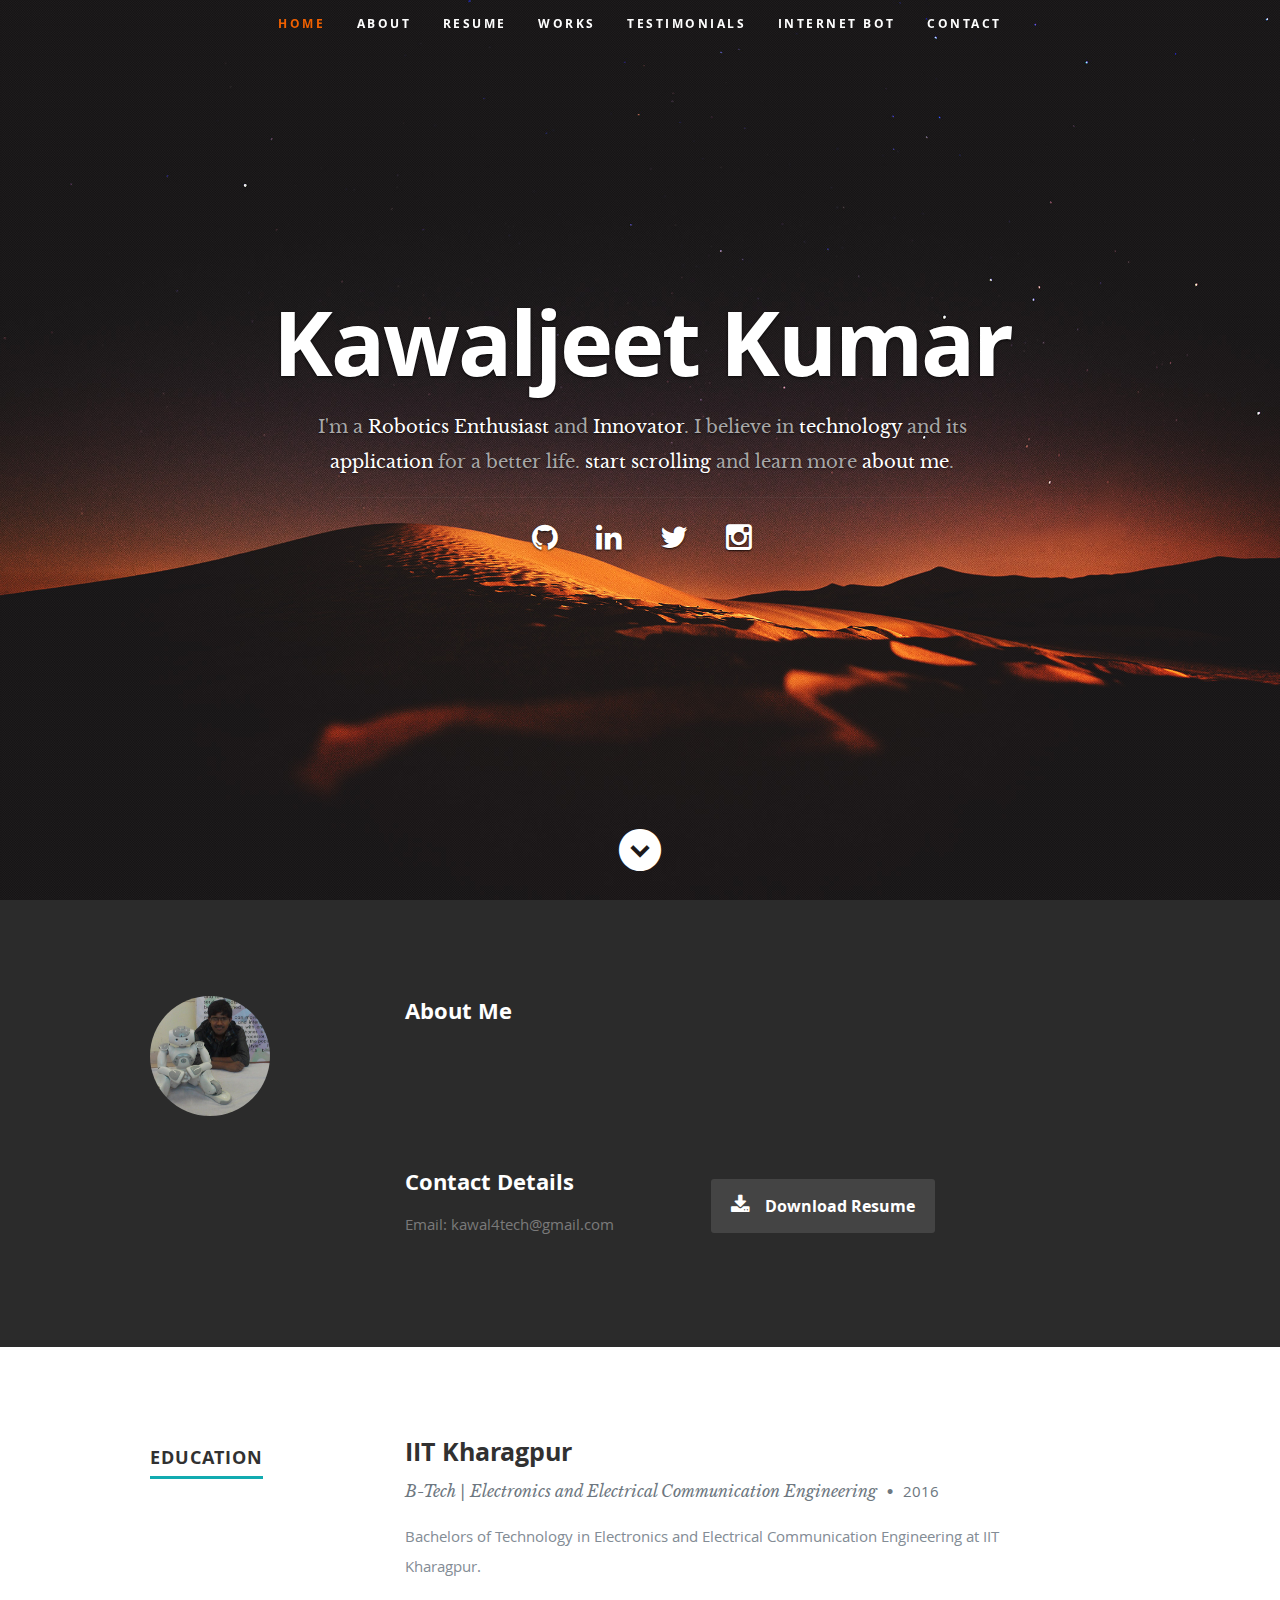
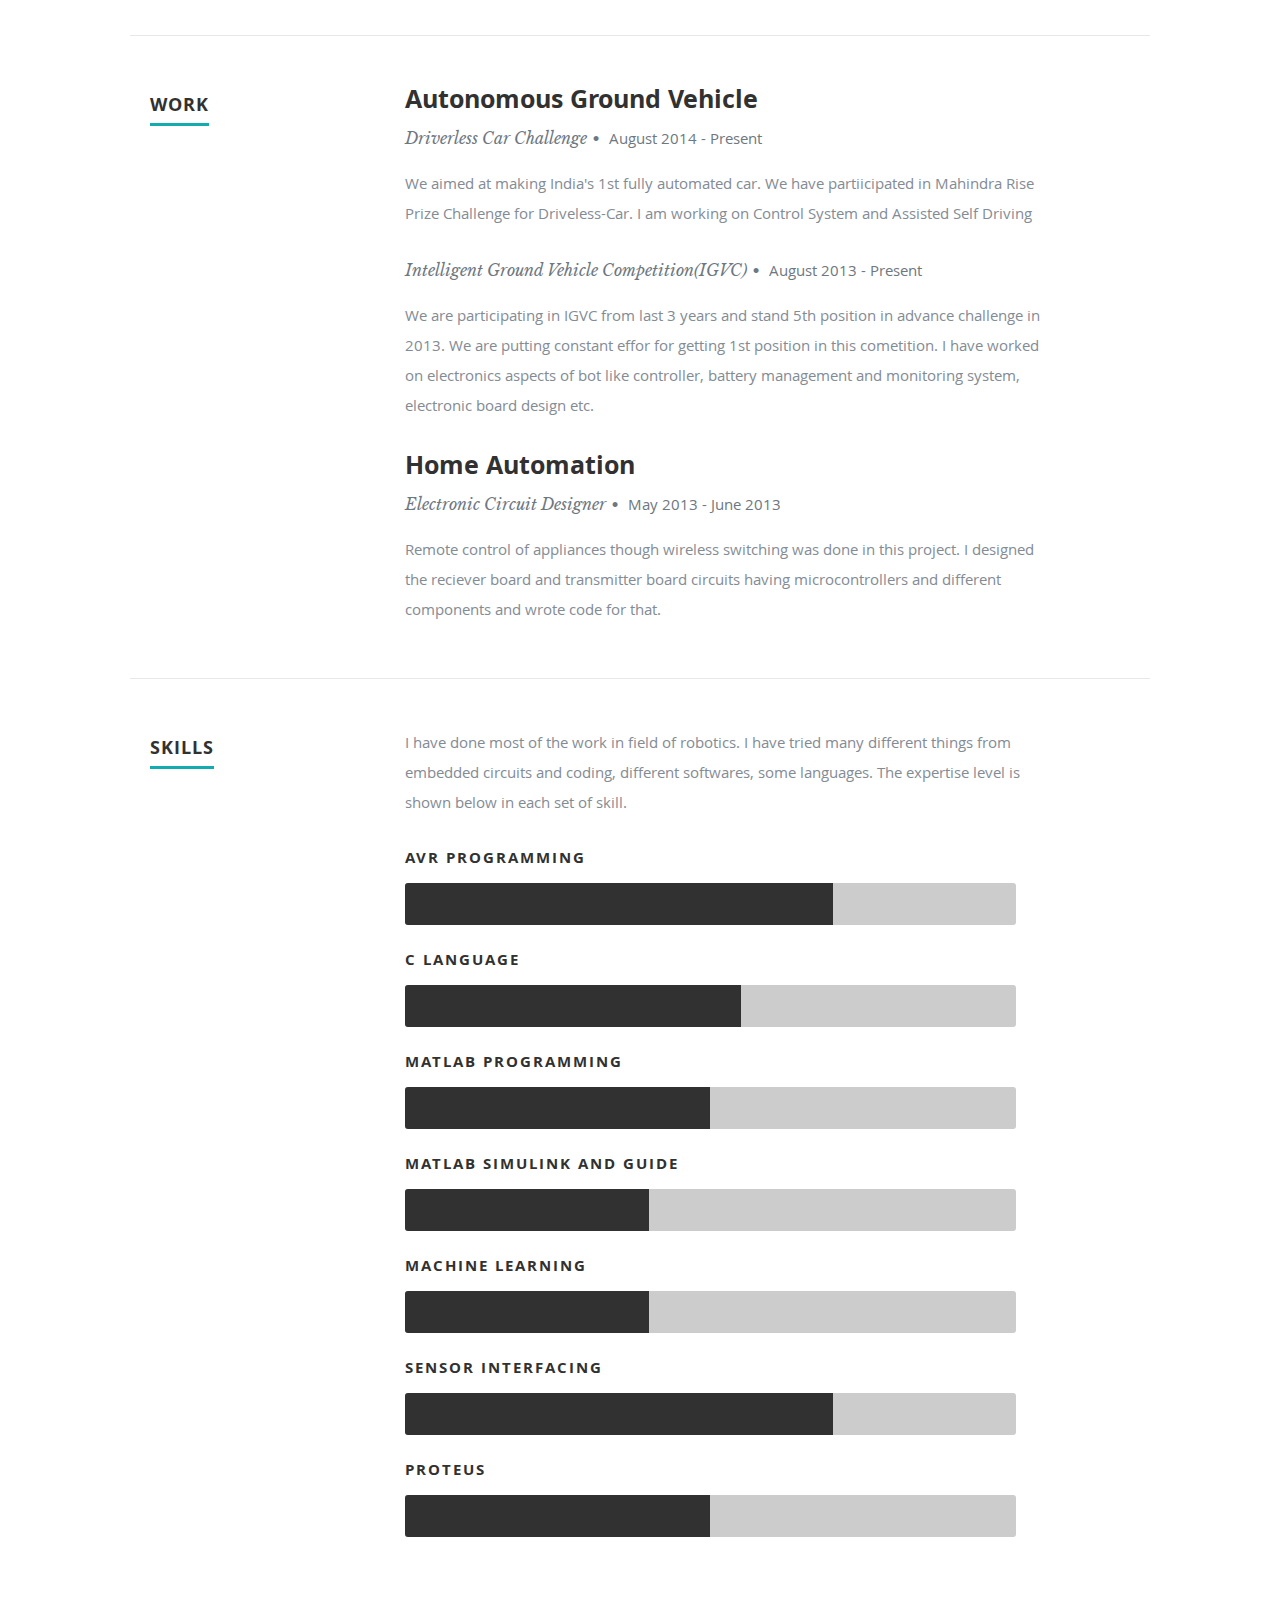
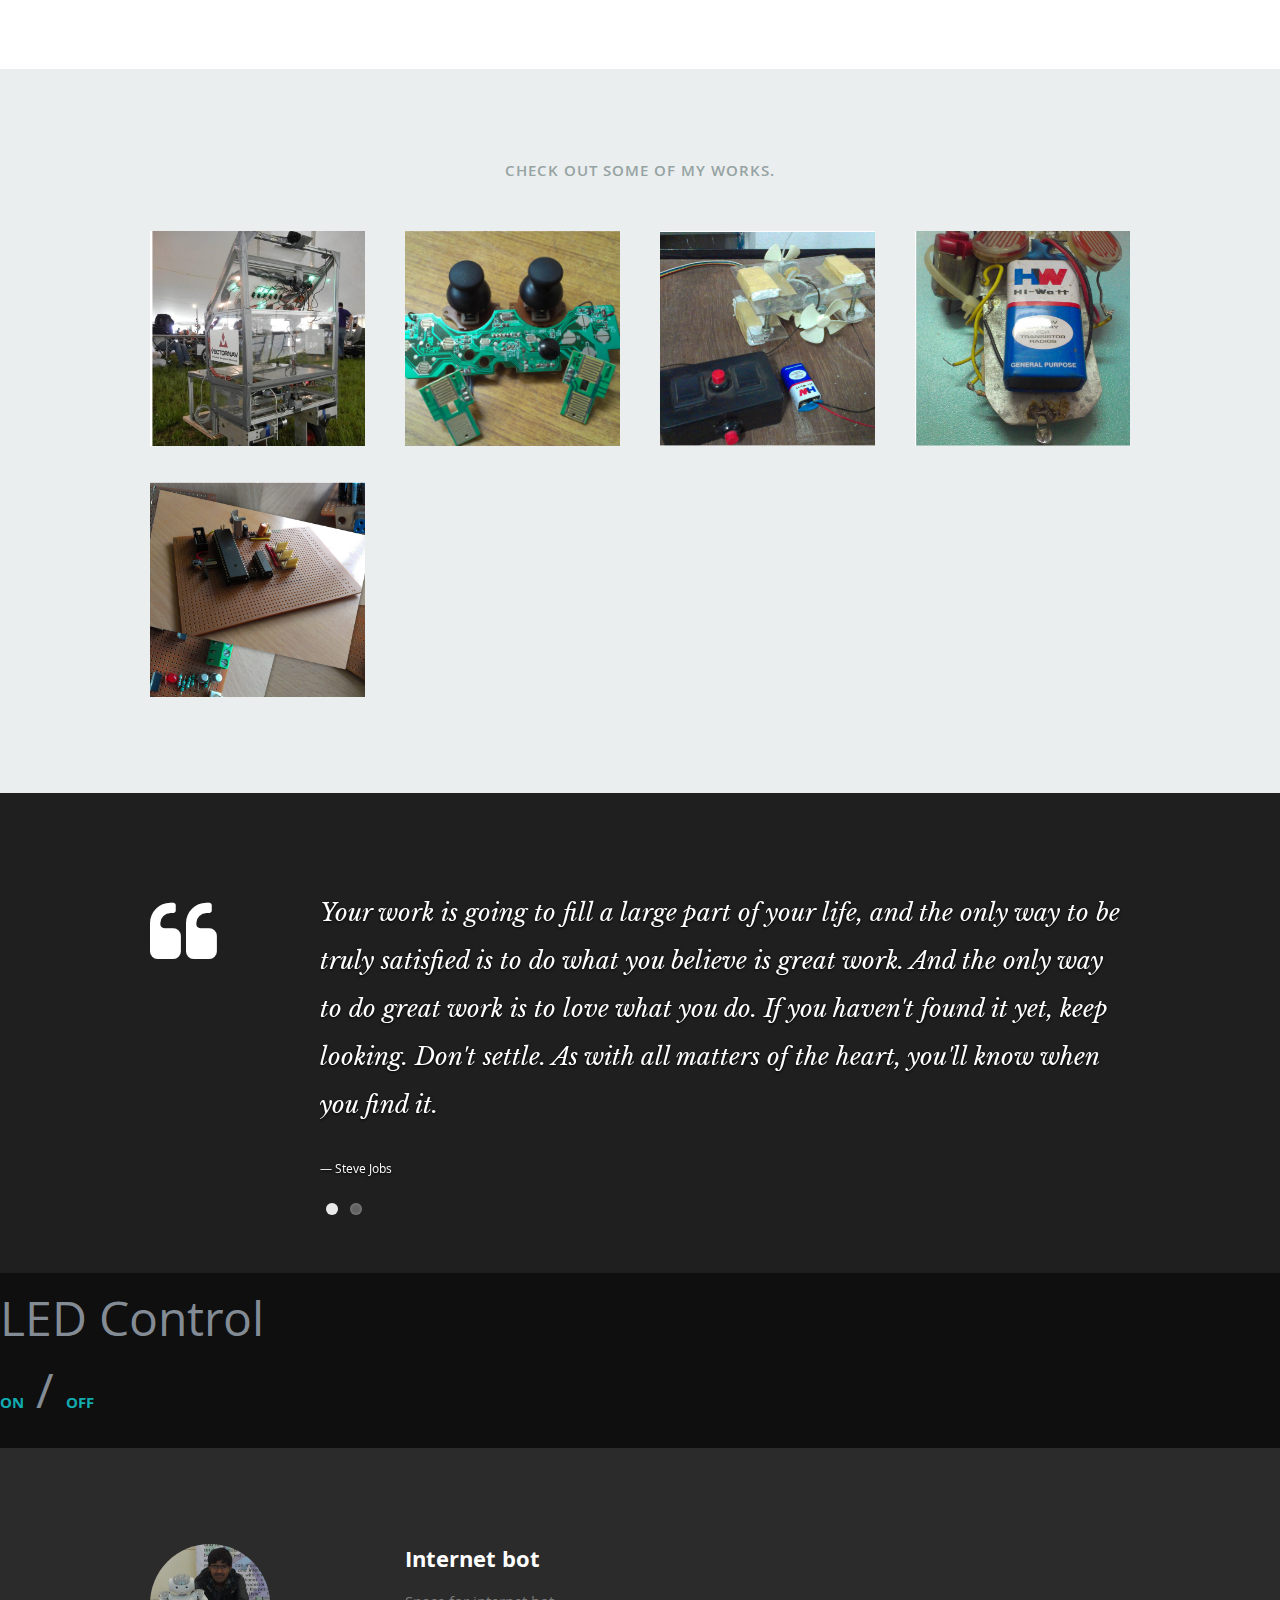
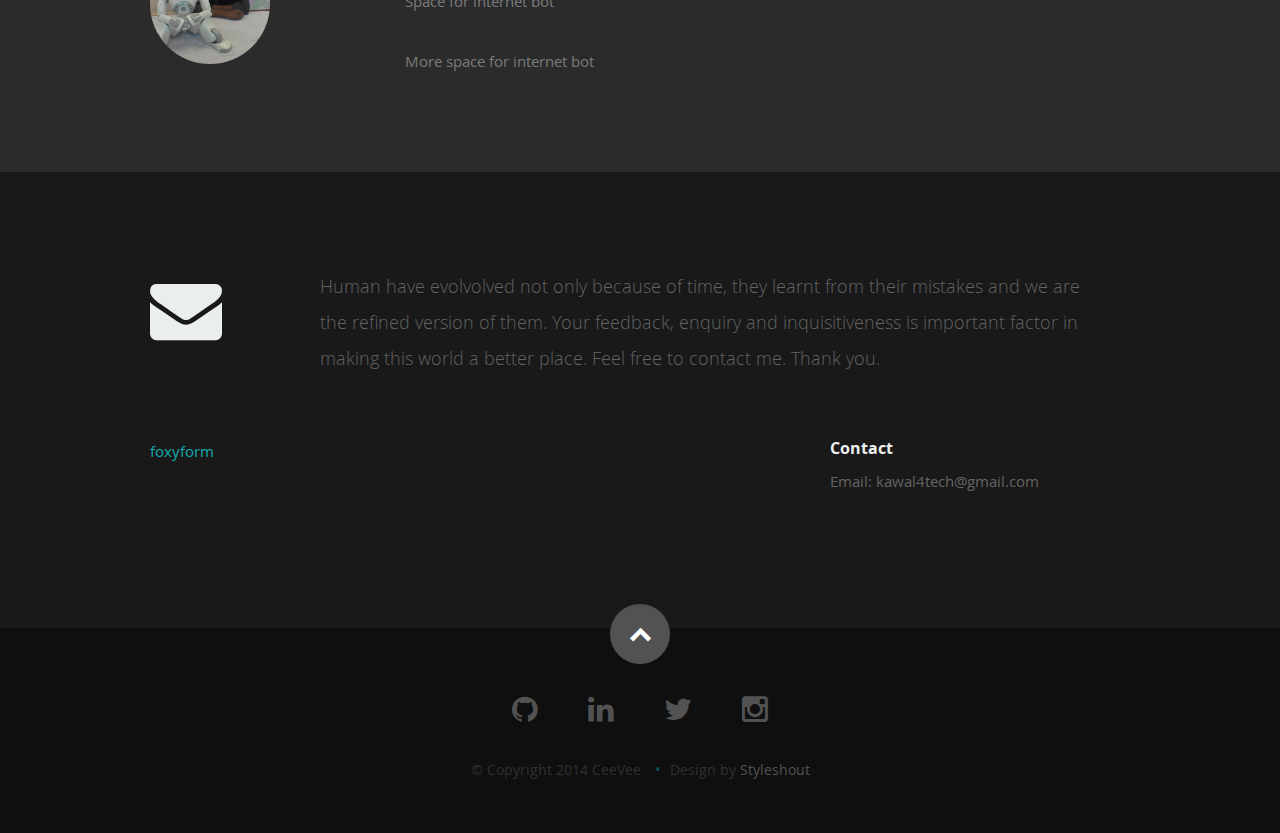
<file: index.html>
<!DOCTYPE html>
<!--[if lt IE 8 ]><html class="no-js ie ie7" lang="en"> <![endif]-->
<!--[if IE 8 ]><html class="no-js ie ie8" lang="en"> <![endif]-->
<!--[if (gte IE 8)|!(IE)]><!--><html class="no-js" lang="en"> <!--<![endif]-->
<head>

   <!--- Basic Page Needs
   ================================================== -->
   <meta charset="utf-8">
	<title>Kawaljeet Kumar</title>
	<meta name="description" content="">
	<meta name="author" content="">

   <!-- Mobile Specific Metas
   ================================================== -->
	<meta name="viewport" content="width=device-width, initial-scale=1, maximum-scale=1">

	<!-- CSS
    ================================================== -->
   <link rel="stylesheet" href="css/default.css">
	<link rel="stylesheet" href="css/layout.css">
   <link rel="stylesheet" href="css/media-queries.css">
   <link rel="stylesheet" href="css/magnific-popup.css">

   <!-- Script
   ================================================== -->
	<script src="js/modernizr.js"></script>

   <!-- Favicons
	================================================== -->
	<link rel="shortcut icon" href="favicon.png" >

</head>

<body>

   <!-- Header
   ================================================== -->
   <header id="home">

      <nav id="nav-wrap">

         <a class="mobile-btn" href="#nav-wrap" title="Show navigation">Show navigation</a>
	      <a class="mobile-btn" href="#" title="Hide navigation">Hide navigation</a>

         <ul id="nav" class="nav">
            <li class="current"><a class="smoothscroll" href="#home">Home</a></li>
            <li><a class="smoothscroll" href="#about">About</a></li>
	         <li><a class="smoothscroll" href="#resume">Resume</a></li>
            <li><a class="smoothscroll" href="#portfolio">Works</a></li>
            <li><a class="smoothscroll" href="#testimonials">Testimonials</a></li>
            <li><a class="smoothscroll" href="#internetbot">Internet Bot</a></li>
            <li><a class="smoothscroll" href="#contact">Contact</a></li>
         </ul> <!-- end #nav -->

      </nav> <!-- end #nav-wrap -->

      <div class="row banner">
         <div class="banner-text">
            <h1 class="responsive-headline">Kawaljeet Kumar</h1>
            <h3>I'm a <span>Robotics Enthusiast</span> and <span>Innovator</span>.</span> I believe in <span>technology</span> and its <span> application</span> for a better life. <a class="smoothscroll" href="#about">start scrolling</a>
            and learn more <a class="smoothscroll" href="#about">about me</a>.</h3>

            <hr />
            <ul class="social">
               <li><a href="https://github.com/ikawaljeet"><i class="fa fa-github"></i></a></li>
               <li><a href="https://www.linkedin.com/in/kawal4tech/"><i class="fa fa-linkedin"></i></a></li>
               <li><a href="https://twitter.com/kawal4tech"><i class="fa fa-twitter"></i></a></li>
               <li><a href="https://www.instagram.com/kawaljeet.kumar/"><i class="fa fa-instagram"></i></a></li>
            </ul>
         </div>
      </div>

      <p class="scrolldown">
         <a class="smoothscroll" href="#about"><i class="icon-down-circle"></i></a>
      </p>

   </header> <!-- Header End -->


   <!-- About Section
   ================================================== -->
   <section id="about">

      <div class="row">

         <div class="three columns">

            <img class="profile-pic"  src="images/kawaljeet.jpg" alt="" />

         </div>

         <div class="nine columns main-col">

            <h2>About Me</h2>
      
            <iframe src="https://onedrive.live.com/embed?cid=4DF389BF00216694&resid=4DF389BF00216694%214170&authkey=AIAL8fNj2u7nIL0" width="98" height="120" frameborder="0" scrolling="no"></iframe>
            
            <div class="row">

               <div class="columns contact-details">

                  <h2>Contact Details</h2>
                  <p class="address">
                     <span>Email: kawal4tech@gmail.com</span>
					   </p>

               </div>

               <div class="columns download">
                  <p>
                     <a href="files/resume.pdf" class="button"><i class="fa fa-download"></i>Download Resume</a>
                  </p>
               </div>

            </div> <!-- end row -->


         </div> <!-- end .main-col -->

      </div>

   </section> <!-- About Section End-->


   <!-- Resume Section
   ================================================== -->
   <section id="resume">

      <!-- Education
      ----------------------------------------------- -->
      <div class="row education">

         <div class="three columns header-col">
            <h1><span>Education</span></h1>
         </div>

         <div class="nine columns main-col">

            <div class="row item">

               <div class="twelve columns">

                  <h3>IIT Kharagpur</h3>
                  <p class="info">B-Tech | Electronics and Electrical Communication Engineering <span>&bull;</span> <em class="date">2016</em></p>

                  <p>
                 Bachelors of Technology in Electronics and Electrical Communication Engineering at IIT Kharagpur.
                  </p>

               </div>

            </div> <!-- item end -->

            
         </div> <!-- main-col end -->

      </div> <!-- End Education -->


      <!-- Work
      ----------------------------------------------- -->
      <div class="row work">

         <div class="three columns header-col">
            <h1><span>Work</span></h1>
         </div>

         <div class="nine columns main-col">

            <div class="row item">

               <div class="twelve columns">

                  <h3>Autonomous Ground Vehicle</h3>
                  <p class="info">Driverless Car Challenge<span>&bull;</span> <em class="date">August 2014 - Present</em></p>

                  <p>
                  We aimed at making India's 1st fully automated car. We have partiicipated in Mahindra Rise Prize Challenge for Driveless-Car. I am working on Control System and Assisted Self Driving 
                  </p>
                   <p class="info">Intelligent Ground Vehicle Competition(IGVC)<span>&bull;</span> <em class="date">August 2013 - Present</em></p>
                   <p> We are participating in IGVC from last 3 years and stand 5th position in advance challenge in 2013. We are putting constant effor for getting 1st position in this cometition. I have worked on electronics aspects of bot like controller, battery management and monitoring system, electronic board design etc.
                   </p>

               </div>

            </div> <!-- item end -->

            <div class="row item">

               <div class="twelve columns">

                  <h3>Home Automation</h3>
                  <p class="info">Electronic Circuit Designer<span>&bull;</span> <em class="date">May 2013 - June 2013</em></p>

                  <p> Remote control of appliances though wireless switching was done in this project. I designed the reciever board and transmitter board circuits having microcontrollers and different components and wrote code for that.
                  </p>

               </div>

            </div> <!-- item end -->

         </div> <!-- main-col end -->

      </div> <!-- End Work -->


      <!-- Skills
      ----------------------------------------------- -->
      <div class="row skill">

         <div class="three columns header-col">
            <h1><span>Skills</span></h1>
         </div>

         <div class="nine columns main-col">

            <p>I have done most of the work in field of robotics. I have tried many different things from embedded circuits and coding, different softwares, some languages. The expertise level is shown below in each set of skill.
            </p>

				<div class="bars">

				   <ul class="skills">
					   <li><span class="bar-expand photoshop"></span><em>AVR Programming</em></li>
                  <li><span class="bar-expand illustrator"></span><em>C language</em></li>
						<li><span class="bar-expand wordpress"></span><em>Matlab Programming</em></li>
						<li><span class="bar-expand css"></span><em>Matlab Simulink and GUIDE</em></li>
						<li><span class="bar-expand html5"></span><em>Machine Learning</em></li>
                        	<li><span class="bar-expand photoshop"></span><em>Sensor Interfacing</em></li>
                  <li><span class="bar-expand jquery"></span><em>Proteus</em></li>
					</ul>

				</div><!-- end skill-bars -->

			</div> <!-- main-col end -->

      </div> <!-- End skills -->

   </section> <!-- Resume Section End-->


   <!-- Portfolio Section
   ================================================== -->
   <section id="portfolio">

      <div class="row">

         <div class="twelve columns collapsed">

            <h1>Check Out Some of My Works.</h1>

            <!-- portfolio-wrapper -->
            <div id="portfolio-wrapper" class="bgrid-quarters s-bgrid-thirds cf">

          	   <div class="columns portfolio-item">
                  <div class="item-wrap">

                     <a href="#modal-01" title="">
                        <img alt="" src="images/work/eklavya.jpg">
                        <div class="overlay">
                           <div class="portfolio-item-meta">
          					      <h5>Eklvaya</h5>
                              <p>Autonomous Ground Vehicle</p>
          					   </div>
                        </div>
                        <div class="link-icon"><i class="icon-plus"></i></div>
                     </a>

                  </div>
          		</div> <!-- item end -->

               <div class="columns portfolio-item">
                  <div class="item-wrap">

                     <a href="#modal-02" title="">
                        <img alt="" src="images/work/remote.jpg">
                        <div class="overlay">
                           <div class="portfolio-item-meta">
          					      <h5>Console</h5>
                              <p>Analog Stick Interfacing</p>
          					   </div>
                        </div>
                        <div class="link-icon"><i class="icon-plus"></i></div>
                     </a>

                  </div>
          		</div> <!-- item end -->

               <div class="columns portfolio-item">
                  <div class="item-wrap">

                     <a href="#modal-03" title="">
                        <img alt="" src="images/work/submarine.jpg">
                        <div class="overlay">
                           <div class="portfolio-item-meta">
          					      <h5>Submarine</h5>
                              <p>Under Water Vehicle</p>
          					   </div>
                        </div>
                        <div class="link-icon"><i class="icon-plus"></i></div>
                     </a>

                  </div>
          		</div> <!-- item end -->

               <div class="columns portfolio-item">
                  <div class="item-wrap">

                     <a href="#modal-04" title="">
                        <img alt="" src="images/work/solarbot.jpg">
                        <div class="overlay">
                           <div class="portfolio-item-meta">
          					      <h5>Solar Bot</h5>
                              <p>Light Following Bot</p>
          					   </div>
                        </div>
                        <div class="link-icon"><i class="icon-plus"></i></div>
                     </a>

                  </div>
          		</div> <!-- item end -->

               <div class="columns portfolio-item">
                  <div class="item-wrap">

                     <a href="#modal-05" title="">
                        <img alt="" src="images/work/homeauto.jpg">
                        <div class="overlay">
                           <div class="portfolio-item-meta">
          					      <h5>Home Automation</h5>
                              <p>Circuits for remote control</p>
          					   </div>
                        </div>
                        <div class="link-icon"><i class="icon-plus"></i></div>
                     </a>

                  </div>
          		</div> <!-- item end 

               <div class="columns portfolio-item">
                  <div class="item-wrap">

                     <a href="#modal-06" title="">
                        <img alt="" src="images/portfolio/girl.jpg">
                        <div class="overlay">
                           <div class="portfolio-item-meta">
          					      <h5>Girl</h5>
                              <p>Photography</p>
          					   </div>
                        </div>
                        <div class="link-icon"><i class="icon-plus"></i></div>
                     </a>

                  </div>
          		</div> <!-- item end

               <div class="columns portfolio-item">
                  <div class="item-wrap">

                     <a href="#modal-07" title="">
                        <img alt="" src="images/portfolio/origami.jpg">
                        <div class="overlay">
                           <div class="portfolio-item-meta">
          					      <h5>Origami</h5>
                              <p>Illustrration</p>
          					   </div>
                        </div>
                        <div class="link-icon"><i class="icon-plus"></i></div>
                     </a>

                  </div>
          		</div> <!-- item end 

               <div class="columns portfolio-item">
                  <div class="item-wrap">

                     <a href="#modal-08" title="">
                        <img alt="" src="images/portfolio/retrocam.jpg">
                        <div class="overlay">
                           <div class="portfolio-item-meta">
          					      <h5>Retrocam</h5>
                              <p>Web Development</p>
          					   </div>
                        </div>
                        <div class="link-icon"><i class="icon-plus"></i></div>
                     </a>

                  </div>
          		</div>  <!-- item end -->

            </div> <!-- portfolio-wrapper end -->

         </div> <!-- twelve columns end -->


         <!-- Modal Popup
	      --------------------------------------------------------------- -->

         <div id="modal-01" class="popup-modal mfp-hide">

		      <img class="scale-with-grid" src="images/work/eklavya.jpg" alt="" />

		      <div class="description-box">
			      <h4>Eklavya</h4>
			      <p>This is eklavya 2.0 for participating in Intelligent Ground Vehicle Competition 2014. I worked on circuit and roboteq (advanced motor driver), Battery Management and monitoring system. Analog stick interface for manual control.4</p>
               <span class="categories"><i class="fa fa-tag"></i>Competition</span>
		      </div>

            <div class="link-box">
<!--               <a href="http://www.behance.net">Details</a>-->
		         <a class="popup-modal-dismiss">Close</a>
            </div>

	      </div><!-- modal-01 End -->

         <div id="modal-02" class="popup-modal mfp-hide">

		      <img class="scale-with-grid" src="images/work/remote.jpg" alt="" />

		      <div class="description-box">
			      <h4>Analog Stick</h4>
			      <p>Interfaced this game controller analog stick(only one is used) to manually drive bot. Basically one stick has 2 variable resistor Y-axis output is used for linear velocity and X-axis output is used as angular velocity.</p>

               <span class="categories"><i class="fa fa-tag"></i>Technology, Innovation</span>
		      </div>

            <div class="link-box">
    <!--           <a href="http://www.behance.net">Details</a>-->
		         <a class="popup-modal-dismiss">Close</a>
            </div>

	      </div><!-- modal-02 End -->

         <div id="modal-03" class="popup-modal mfp-hide">

		      <img class="scale-with-grid" src="images/work/submarine.jpg" alt="" />

		      <div class="description-box">
			      <h4>Submarine</h4>
			      <p>Submarine made by me in 1st year for extending robotics module for workshop.  Rough weight balance concept was used which didnt worked for long time.
.</p>
               <span class="categories"><i class="fa fa-tag"></i>Robot</span>
		      </div>

            <div class="link-box">
<!--               <a href="http://www.behance.net">Details</a> -->
		         <a class="popup-modal-dismiss">Close</a>
            </div>

	      </div><!-- modal-03 End -->

         <div id="modal-04" class="popup-modal mfp-hide">

		      <img class="scale-with-grid" src="images/work/solarbot.jpg" alt="" />

		      <div class="description-box">
			      <h4>Solar Bot</h4>
			      <p>Light Follower Bot ( Beam Robotics) : Made using ic lm386. logic is mostly like comparator, when light on one ldr is more than other, the opposite motor starts running. It was quite unstable due to varying output of different LDR.</p>
               <span class="categories"><i class="fa fa-tag"></i>Robot, light follower</span>
		      </div>

            <div class="link-box">
<!--               <a href="http://www.behance.net">Details</a> -->
		         <a class="popup-modal-dismiss">Close</a>
            </div>

	      </div><!-- modal-04 End -->

         <div id="modal-05" class="popup-modal mfp-hide">

		      <img class="scale-with-grid" src="images/work/homeauto.jpg" alt="" />

		      <div class="description-box">
			      <h4>Home Automation</h4>
                  <p>Different Circuit Parts are explained below</p>
			      <p>Main Board for elctric switching designed and soldered by me. ULN2803 is used for power amplification of Relays shown in next circuit. Also wrote the code for switching 3 lights.</p>
                  <p>Light switching circuit prototype. It is connected to the above Main board by 5 pin relimate. The push button dipicts the general switch. Light is connected to relay using relimate( made latter after pic)
</p>
<p>Fan Speed Controller Circuit: Principle, AC current has 50hz frequency, if some part of cycle is off and other is on, fan speed can be controlled. Triac is used for switching current. On-off instruction given by microcontroller (main board above). Circuit reference was taken from Engineersgarage.com. Code was written by myself.
</p>
<p>Max232 circuit for conversion between RS232 logic and TTL logic for communication between PC and microcontroller respectively.</p>
               <span class="categories"><i class="fa fa-tag"></i>Embedded System, Automation</span>
		      </div>

            <div class="link-box">
<!--               <a href="http://www.behance.net">Details</a>-->
		         <a class="popup-modal-dismiss">Close</a>
            </div>

	      </div><!-- modal-05 End -->
<!--
         <div id="modal-06" class="popup-modal mfp-hide">

		      <img class="scale-with-grid" src="images/portfolio/modals/m-girl.jpg" alt="" />

		      <div class="description-box">
			      <h4>Girl</h4>
			      <p>Proin gravida nibh vel velit auctor aliquet. Aenean sollicitudin, lorem quis bibendum auctor, nisi elit consequat ipsum, nec sagittis sem nibh id elit.</p>
               <span class="categories"><i class="fa fa-tag"></i>Photography</span>
		      </div>

            <div class="link-box">
               <a href="http://www.behance.net">Details</a>
		         <a class="popup-modal-dismiss">Close</a>
            </div>

	      </div><!-- modal-06 End -->

    <!--     <div id="modal-07" class="popup-modal mfp-hide">

		      <img class="scale-with-grid" src="images/portfolio/modals/m-origami.jpg" alt="" />

		      <div class="description-box">
			      <h4>Origami</h4>
			      <p>Proin gravida nibh vel velit auctor aliquet. Aenean sollicitudin, lorem quis bibendum auctor, nisi elit consequat ipsum, nec sagittis sem nibh id elit.</p>
               <span class="categories"><i class="fa fa-tag"></i>Branding, Illustration</span>
		      </div>

            <div class="link-box">
               <a href="http://www.behance.net">Details</a>
		         <a class="popup-modal-dismiss">Close</a>
            </div>

	      </div><!-- modal-07 End -->

        <!-- <div id="modal-08" class="popup-modal mfp-hide">

		      <img class="scale-with-grid" src="images/portfolio/modals/m-retrocam.jpg" alt="" />

		      <div class="description-box">
			      <h4>Retrocam</h4>
			      <p>Proin gravida nibh vel velit auctor aliquet. Aenean sollicitudin, lorem quis bibendum auctor, nisi elit consequat ipsum, nec sagittis sem nibh id elit.</p>
               <span class="categories"><i class="fa fa-tag"></i>Webdesign, Photography</span>
		      </div>

            <div class="link-box">
               <a href="http://www.behance.net">Details</a>
		         <a class="popup-modal-dismiss">Close</a>
            </div>

	      </div><!-- modal-01 End -->


      </div> <!-- row End -->

   </section> <!-- Portfolio Section End-->


   <!-- Call-To-Action Section
   ==========================================
   <!-- Testimonials Section
   ================================================== -->
   <section id="testimonials">

      <div class="text-container">

         <div class="row">

            <div class="two columns header-col">

               <h1><span>Client Testimonials</span></h1>

            </div>

            <div class="ten columns flex-container">

               <div class="flexslider">

                  <ul class="slides">

                     <li>
                        <blockquote>
                           <p>Your work is going to fill a large part of your life, and the only way to be truly satisfied is
                           to do what you believe is great work. And the only way to do great work is to love what you do.
                           If you haven't found it yet, keep looking. Don't settle. As with all matters of the heart, you'll know when you find it.
                           </p>
                           <cite>Steve Jobs</cite>
                        </blockquote>
                     </li> <!-- slide ends -->

                     <li>
                        <blockquote>
                           <p>Life is one big road with lots of signs. So when you riding through the ruts, don't complicate your mind. Flee from hate, mischief and jealousy. Don't bury your thoughts, put your vision to reality. Wake Up and Live!


                           </p>
                           <cite>Bob Marley</cite>
                        </blockquote>
                     </li> <!-- slide ends -->

                  </ul>

               </div> <!-- div.flexslider ends -->

            </div> <!-- div.flex-container ends -->

         </div> <!-- row ends -->

       </div>  <!-- text-container ends -->

   </section> <!-- Testimonials Section End-->
   <!-- Internet Bot
   ================================================= -->
<p align="center">
<font size="8">
 <p>LED Control</p>
<!-- This part is a a link, which also sends a request to the php-document,
telling it to write 1 or 0 to LEDstate.txt -->
<b><a href="led.php?state=1">ON</a></b> /
<b><a href="led.php?state=0">OFF</a></b></font>
</p>
   <section id="internetbot">

      <div class="row">

         <div class="three columns">

            <img class="profile-pic"  src="images/kawaljeet.jpg" alt="" />

         </div>

         <div class="nine columns main-col">

            <h2>Internet bot</h2>
            

            <p><span>Space for internet bot</span></p>
            <p>More space for internet bot</p>
            
            
         </div> <!-- end .main-col -->
      </div>
   </section> <!-- About Section End-->
<!--<button id="button" type="button" onclick="alert('It will work soon!')">Dare Me!</button>
   <!-- Contact Section
   ================================================== -->
   <section id="contact">

         <div class="row section-head">

            <div class="two columns header-col">

               <h1><span>Get In Touch.</span></h1>

            </div>

            <div class="ten columns">

                  <p class="lead">Human have evolvolved not only because of time, they learnt from their mistakes and we are the refined version of them. Your feedback, enquiry and inquisitiveness is important factor in making this world a better place. Feel free to contact me. Thank you.
                  </p>

            </div>

         </div>

         <div class="row">

            <div class="eight columns">

               <!-- form 
               <form action="sendEmail.php" method="post" id="contactForm" name="contactForm">
					<fieldset>

                  <div>
						   <label for="contactName">Name <span class="required">*</span></label>
						   <input type="text" value="" size="35" id="contactName" name="contactName">
                  </div>

                  <div>
						   <label for="contactEmail">Email <span class="required">*</span></label>
						   <input type="text" value="" size="35" id="contactEmail" name="contactEmail">
                  </div>

                  <div>
						   <label for="contactSubject">Subject</label>
						   <input type="text" value="" size="35" id="contactSubject" name="contactSubject">
                  </div>

                  <div>
                     <label for="contactMessage">Message <span class="required">*</span></label>
                     <textarea cols="50" rows="15" id="contactMessage" name="contactMessage"></textarea>
                  </div>

                  <div>
                     <button class="submit">Submit</button>
                     <span id="image-loader">
                        <img alt="" src="images/loader.gif">
                     </span>
                  </div>

					</fieldset>
				   </form> <!-- Form End -->

<!-- Do not change the code! -->
<a id="foxyform_embed_link_819802" href="http://www.foxyform.com/">foxyform</a>
<script type="text/javascript">
(function(d, t){
   var g = d.createElement(t),
       s = d.getElementsByTagName(t)[0];
   g.src = "http://www.foxyform.com/js.php?id=819802&sec_hash=15b690f6561&width=350px";
   s.parentNode.insertBefore(g, s);
}(document, "script"));
</script>
<!-- Do not change the code! -->
               <!-- contact-warning -->
               <div id="message-warning"> Error boy</div>
               <!-- contact-success -->
				   <div id="message-success">
                  <i class="fa fa-check"></i>Your message was sent, thank you!<br>
				   </div>

            </div>


            <aside class="four columns footer-widgets">

               <div class="widget widget_contact">

					   <h4>Contact</h4>
					   <p class="address">
						   <span>Email: kawal4tech@gmail.com</span>
					   </p>

				   </div>

       <!--        <div class="widget widget_tweets">

                  <h4 class="widget-title">Latest Tweets</h4>

                  <ul id="twitter">
                     <li>
                        <span>
                        This is Photoshop's version  of Lorem Ipsum. Proin gravida nibh vel velit auctor aliquet.
                        Aenean sollicitudin, lorem quis bibendum auctor, nisi elit consequat ipsum
                        <a href="#">http://t.co/CGIrdxIlI3</a>
                        </span>
                        <b><a href="#">2 Days Ago</a></b>
                     </li>
                     <li>
                        <span>
                        Sed ut perspiciatis unde omnis iste natus error sit voluptatem accusantium doloremque laudantium, totam rem aperiam,
                        eaque ipsa quae ab illo inventore veritatis et quasi
                        <a href="#">http://t.co/CGIrdxIlI3</a>
                        </span>
                        <b><a href="#">3 Days Ago</a></b>
                     </li>
                  </ul>

		         </div>-->

            </aside>

      </div>

   </section> <!-- Contact Section End-->


   <!-- footer
   ================================================== -->
   <footer>

      <div class="row">

         <div class="twelve columns">

            <ul class="social-links">
               <li><a href="https://github.com/ikawaljeet"><i class="fa fa-github"></i></a></li>
               <li><a href="https://www.linkedin.com/in/kawal4tech/"><i class="fa fa-linkedin"></i></a></li>
               <li><a href="https://twitter.com/kawal4tech"><i class="fa fa-twitter"></i></a></li>
               <li><a href="https://www.instagram.com/kawaljeet.kumar/"><i class="fa fa-instagram"></i></a></li>
            </ul>

            <ul class="copyright">
               <li>&copy; Copyright 2014 CeeVee</li>
               <li>Design by <a title="Styleshout" href="http://www.styleshout.com/">Styleshout</a></li>   
            </ul>

         </div>

         <div id="go-top"><a class="smoothscroll" title="Back to Top" href="#home"><i class="icon-up-open"></i></a></div>

      </div>

   </footer> <!-- Footer End-->

   <!-- Java Script
   ================================================== -->
   <script src="http://ajax.googleapis.com/ajax/libs/jquery/1.10.2/jquery.min.js"></script>
   <script>window.jQuery || document.write('<script src="js/jquery-1.10.2.min.js"><\/script>')</script>
   <script type="text/javascript" src="js/jquery-migrate-1.2.1.min.js"></script>

   <script src="js/jquery.flexslider.js"></script>
   <script src="js/waypoints.js"></script>
   <script src="js/jquery.fittext.js"></script>
   <script src="js/magnific-popup.js"></script>
   <script src="js/init.js"></script>
<script>var __v='barc-user-kawaljeet';</script>
                  <script type="text/javascript">
                      (function(d) {
                          var b = d.createElement("script"); b.type = "text/javascript"; b.async = true;
                          b.src = ("https:" == d.location.protocol ? "https" : "http") + "://barc.com/js/libs/barc/barc.js";
                          var s = d.getElementsByTagName("script")[0]; s.parentNode.insertBefore(b, s);
                      })(document);
                  </script>
              
</body>

</html>
</file>
<file: css/default.css>
/*
=====================================================================
*   Ceevee v1.0 Default Stylesheet
*   url: styleshout.com
*   03-17-2014
=====================================================================

TOC:
a. Webfonts and Icon fonts
b. Reset
c. Default Styles
   1. Basic
   2. Typography
   3. Links
   4. Images
   5. Buttons
   6. Forms
d. Grid
e. Others
   1. Clearing
   2. Misc

=====================================================================  */

/* ------------------------------------------------------------------ */
/* a. Webfonts and Icon fonts
 ------------------------------------------------------------------ */

@import url("fonts.css");
@import url("fontello/css/fontello.css");
@import url("font-awesome/css/font-awesome.min.css");

/* ------------------------------------------------------------------
/* b. Reset
      Adapted from:
      Normalize.css - https://github.com/necolas/normalize.css/
      HTML5 Doctor Reset - html5doctor.com/html-5-reset-stylesheet/
/* ------------------------------------------------------------------ */

html, body, div, span, object, iframe,
h1, h2, h3, h4, h5, h6, p, blockquote, pre,
abbr, address, cite, code,
del, dfn, em, img, ins, kbd, q, samp,
small, strong, sub, sup, var,
b, i,
dl, dt, dd, ol, ul, li,
fieldset, form, label, legend,
table, caption, tbody, tfoot, thead, tr, th, td,
article, aside, canvas, details, figcaption, figure,
footer, header, hgroup, menu, nav, section, summary,
time, mark, audio, video {
   margin: 0;
   padding: 0;
   border: 0;
   outline: 0;
   font-size: 100%;
   vertical-align: baseline;
   background: transparent;
}

article,aside,details,figcaption,figure,
footer,header,hgroup,menu,nav,section {
   display: block;
}

audio,
canvas,
video {
   display: inline-block;
}

audio:not([controls]) {
   display: none;
   height: 0;
}

[hidden] { display: none; }

code, kbd, pre, samp {
   font-family: monospace, serif;
   font-size: 1em;
}

pre {
   white-space: pre;
   white-space: pre-wrap;
   word-wrap: break-word;
}

blockquote, q { quotes: &#8220 &#8220; }

blockquote:before, blockquote:after,
q:before, q:after {
   content: '';
   content: none;
}

ins {
   background-color: #ff9;
   color: #000;
   text-decoration: none;
}

mark {
   background-color: #A7F4F6;
   color: #555;
}

del { text-decoration: line-through; }

abbr[title], dfn[title] {
   border-bottom: 1px dotted;
   cursor: help;
}

table {
   border-collapse: collapse;
   border-spacing: 0;
}


/* ------------------------------------------------------------------ */
/* c. Default and Basic Styles
      Adapted from:
      Skeleton CSS Framework - http://www.getskeleton.com/
      Typeplate Typographic Starter Kit - http://typeplate.com/
/* ------------------------------------------------------------------ */

/*  1. Basic  ------------------------------------------------------- */

*,
*:before,
*:after {
   -moz-box-sizing: border-box;
   -webkit-box-sizing: border-box;
   box-sizing: border-box;
}

html {
   font-size: 62.5%;
   -webkit-font-smoothing: antialiased;
}

body {
   background: #fff;
   font-family: 'opensans-regular', sans-serif;
   font-weight: normal;
   font-size: 15px;
   line-height: 30px;
	color: #838C95;

   -webkit-font-smoothing: antialiased; /* Fix for webkit rendering */
	-webkit-text-size-adjust: 100%;
}

/*  2. Typography
       Vertical rhythm with leading derived from 6
--------------------------------------------------------------------- */

h1, h2, h3, h4, h5, h6 {
   color: #313131;
	font-family: 'opensans-bold', sans-serif;
   font-weight: normal;
}
h1 a, h2 a, h3 a, h4 a, h5 a, h6 a { font-weight: inherit; }
h1 { font-size: 38px; line-height: 42px; margin-bottom: 12px; letter-spacing: -1px; }
h2 { font-size: 28px; line-height: 36px; margin-bottom: 6px; }
h3 { font-size: 22px; line-height: 30px; margin-bottom: 12px; }
h4 { font-size: 20px; line-height: 30px; margin-bottom: 6px; }
h5 { font-size: 18px; line-height: 30px; }
h6 { font-size: 14px; line-height: 30px; }
.subheader { }

p { margin: 0 0 30px 0; }
p img { margin: 0; }
p.lead {
   font: 19px/36px 'opensans-light', sans-serif;
   margin-bottom: 18px;
}

/* for 'em' and 'strong' tags, font-size and line-height should be same with
the body tag due to rendering problems in some browsers */
em { font: 15px/30px 'opensans-italic', sans-serif; }
strong, b { font: 15px/30px 'opensans-bold', sans-serif; }
small { font-size: 11px; line-height: inherit; }

/*	Blockquotes */
blockquote {
   margin: 30px 0px;
   padding-left: 40px;
   position: relative;
}
blockquote:before {
   content: "\201C";
   opacity: 0.45;
   font-size: 80px;
   line-height: 0px;
   margin: 0;
   font-family: arial, sans-serif;

   position: absolute;
   top:  30px;
	left: 0;
}
blockquote p {
   font-family: 'librebaskerville-italic', serif;
   padding: 0;
   font-size: 18px;
   line-height: 36px;
}
blockquote cite {
   display: block;
   font-size: 12px;
   font-style: normal;
   line-height: 18px;
}
blockquote cite:before { content: "\2014 \0020"; }
blockquote cite a,
blockquote cite a:visited { color: #8B9798; border: none }

/* ---------------------------------------------------------------------
/*  Pull Quotes Markup
/*
    <aside class="pull-quote">
		<blockquote>
			<p></p>
		</blockquote>
	 </aside>
/*
/* --------------------------------------------------------------------- */
.pull-quote {
   position: relative;
	padding: 18px 30px 18px 0px;
}
.pull-quote:before,
.pull-quote:after {
	height: 1em;
	opacity: 0.45;
	position: absolute;
	font-size: 80px;
   font-family: Arial, Sans-Serif;
}
.pull-quote:before {
	content: "\201C";
	top:  33px;
	left: 0;
}
.pull-quote:after {
	content: '\201D';
	bottom: -33px;
	right: 0;
}
.pull-quote blockquote {
   margin: 0;
}
.pull-quote blockquote:before {
   content: none;
}

/* Abbreviations */
abbr {
   font-family: 'opensans-bold', sans-serif;
	font-variant: small-caps;
	text-transform: lowercase;
   letter-spacing: .5px;
	color: gray;
}
abbr:hover { cursor: help; }

/* drop cap */
.drop-cap:first-letter {
	float: left;
	margin: 0;
	padding: 14px 6px 0 0;
	font-size: 84px;
	font-family: /* Copperplate */ 'opensans-bold', sans-serif;
   line-height: 60px;
	text-indent: 0;
	background: transparent;
	color: inherit;
}

hr { border: solid #E3E3E3; border-width: 1px 0 0; clear: both; margin: 11px 0 30px; height: 0; }


/*  3. Links  ------------------------------------------------------- */

a, a:visited {
   text-decoration: none;
   outline: 0;
   color: #11ABB0;

   -webkit-transition: color .3s ease-in-out;
   -moz-transition: color .3s ease-in-out;
   -o-transition: color .3s ease-in-out;
   transition: color .3s ease-in-out;
}
a:hover, a:focus { color: #313131; }
p a, p a:visited { line-height: inherit; }


/*  4. List  --------------------------------------------------------- */

ul, ol { margin-bottom: 24px; margin-top: 12px; }
ul { list-style: none outside; }
ol { list-style: decimal; }
ol, ul.square, ul.circle, ul.disc { margin-left: 30px; }
ul.square { list-style: square outside; }
ul.circle { list-style: circle outside; }
ul.disc { list-style: disc outside; }
ul ul, ul ol,
ol ol, ol ul { margin: 6px 0 6px 30px; }
ul ul li, ul ol li,
ol ol li, ol ul li { margin-bottom: 6px; }
li { line-height: 18px; margin-bottom: 12px; }
ul.large li { }
li p { }

/* ---------------------------------------------------------------------
/*  Stats Tab Markup

    <ul class="stats-tabs">
		<li><a href="#">[value]<b>[name]</b></a></li>
	 </ul>

    Extend this object into your markup.
/*
/* --------------------------------------------------------------------- */
.stats-tabs {
   padding: 0;
   margin: 24px 0;
}
.stats-tabs li {
	display: inline-block;
	margin: 0 10px 18px 0;
	padding: 0 10px 0 0;
	border-right: 1px solid #ccc;
}
.stats-tabs li:last-child {
	margin: 0;
	padding: 0;
	border: none;
}
.stats-tabs li a {
	display: inline-block;
	font-size: 22px;
	font-family: 'opensans-bold', sans-serif;
   border: none;
   color: #313131;
}
.stats-tabs li a:hover {
   color:#11ABB0;
}
.stats-tabs li a b {
	display: block;
	margin: 6px 0 0 0;
	font-size: 13px;
	font-family: 'opensans-regular', sans-serif;
   color: #8B9798;
}

/* definition list */
dl { margin: 12px 0; }
dt { margin: 0; color:#11ABB0; }
dd { margin: 0 0 0 20px; }

/* Lining Definition Style Markup */
.lining dt,
.lining dd {
	display: inline;
	margin: 0;
}
.lining dt + dt:before,
.lining dd + dt:before {
	content: "\A";
	white-space: pre;
}
.lining dd + dd:before {
	content: ", ";
}
.lining dd:before {
	content: ": ";
	margin-left: -0.2em;
}

/* Dictionary Definition Style Markup */
.dictionary-style dt {
	display: inline;
	counter-reset: definitions;
}
.dictionary-style dt + dt:before {
	content: ", ";
	margin-left: -0.2em;
}
.dictionary-style dd {
	display: block;
	counter-increment: definitions;
}
.dictionary-style dd:before {
	content: counter(definitions, decimal) ". ";
}

/* Pagination */
.pagination {
   margin: 36px auto;
   text-align: center;
}
.pagination ul li {
   display: inline-block;
   margin: 0;
   padding: 0;
}
.pagination .page-numbers {
   font: 15px/18px 'opensans-bold', sans-serif;
   display: inline-block;
   padding: 6px 10px;
   margin-right: 3px;
   margin-bottom: 6px;
	color: #6E757C;
	background-color: #E6E8EB;

	-webkit-transition: all 200ms ease-in-out;
	-moz-transition: all 200ms ease-in-out;
	-o-transition: all 200ms ease-in-out;
	-ms-transition: all 200ms ease-in-out;
	transition: all 200ms ease-in-out;

   -moz-border-radius: 3px;
   -webkit-border-radius: 3px;
   -khtml-border-radius: 3px;
	border-radius: 3px;
}
.pagination .page-numbers:hover {
   background: #838A91;
   color: #fff;
}
.pagination .current,
.pagination .current:hover {
   background-color: #11ABB0;
   color: #fff;
}
.pagination .inactive,
.pagination .inactive:hover {
   background-color: #E6E8EB;
	color: #A9ADB2;
}
.pagination .prev, .pagination .next {}

/*  5. Images  --------------------------------------------------------- */

img {
   max-width: 100%;
   height: auto;
}
img.pull-right { margin: 12px 0px 0px 18px; }
img.pull-left { margin: 12px 18px 0px 0px; }

/*  6. Buttons  --------------------------------------------------------- */

.button,
.button:visited,
button,
input[type="submit"],
input[type="reset"],
input[type="button"] {
   font: 16px/30px 'opensans-bold', sans-serif;
   background: #11ABB0;
   display: inline-block;
	text-decoration: none;
   letter-spacing: 0;
   color: #fff;
	padding: 12px 20px;
	margin-bottom: 18px;
   border: none;
   cursor: pointer;
   height: auto;

   -webkit-transition: all .2s ease-in-out;
	-moz-transition: all .2s ease-in-out;
	-o-transition: all .2s ease-in-out;
	-ms-transition: all .2s ease-in-out;
	transition: all .2s ease-in-out;

   -moz-border-radius: 3px;
   -webkit-border-radius: 3px;
   -khtml-border-radius: 3px;
   border-radius: 3px;
}

.button:hover,
button:hover,
input[type="submit"]:hover,
input[type="reset"]:hover,
input[type="button"]:hover {
   background: #3d4145;
   color: #fff;
}

.button:active,
button:active,
input[type="submit"]:active,
input[type="reset"]:active,
input[type="button"]:active {
   background: #3d4145;
   color: #fff;
}

.button.full-width,
button.full-width,
input[type="submit"].full-width,
input[type="reset"].full-width,
input[type="button"].full-width {
	width: 100%;
	padding-left: 0 !important;
	padding-right: 0 !important;
	text-align: center;
}

/* Fix for odd Mozilla border & padding issues */
button::-moz-focus-inner,
input::-moz-focus-inner {
    border: 0;
    padding: 0;
}


/*  7. Forms  --------------------------------------------------------- */

form { margin-bottom: 24px; }
fieldset { margin-bottom: 24px; }

input[type="text"],
input[type="password"],
input[type="email"],
textarea,
select {
   display: block;
   padding: 18px 15px;
   margin: 0 0 24px 0;
   border: 0;
   outline: none;
   vertical-align: middle;
   min-width: 225px;
	max-width: 100%;
   font-size: 15px;
   line-height: 24px;
	color: #647373;
	background: #D3D9D9;

}

/* select { padding: 0;
   width: 220px;
   } */

input[type="text"]:focus,
input[type="password"]:focus,
input[type="email"]:focus,
textarea:focus {
   color: #B3B7BC;
	background-color: #3d4145;
}

textarea { min-height: 220px; }

label,
legend {
   font: 16px/24px 'opensans-bold', sans-serif;
	margin: 12px 0;
   color: #3d4145;
   display: block;
}
label span,
legend span {
	color: #8B9798;
   font: 14px/24px 'opensans-regular', sans-serif;
}

input[type="checkbox"],
input[type="radio"] {
    font-size: 15px;
    color: #737373;
}

input[type="checkbox"] { display: inline; }

/* ------------------------------------------------------------------ */
/* d. Grid
---------------------------------------------------------------------
   gutter = 40px.
/* ------------------------------------------------------------------ */

/* default
--------------------------------------------------------------- */
.row {
   width: 96%;
   max-width: 1020px;
   margin: 0 auto;
}
/* fixed width for IE8 */
.ie .row { width: 1000px ; }

.narrow .row { max-width: 980px; }

.row .row { width: auto; max-width: none; margin: 0 -20px; }

/* row clearing */
.row:before,
.row:after {
    content: " ";
    display: table;
}
.row:after {
    clear: both;
}

.column, .columns {
   position: relative;
   padding: 0 20px;
   min-height: 1px;
   float: left;
}
.column.centered, .columns.centered  {
    float: none;
    margin: 0 auto;
}

/* removed gutters */
.row.collapsed > .column,
.row.collapsed > .columns,
.column.collapsed, .columns.collapsed  { padding: 0; }

[class*="column"] + [class*="column"]:last-child { float: right; }
[class*="column"] + [class*="column"].end { float: right; }

/* column widths */
.row .one         { width: 8.33333%; }
.row .two         { width: 16.66667%; }
.row .three       { width: 25%; }
.row .four        { width: 33.33333%; }
.row .five        { width: 41.66667%; }
.row .six         { width: 50%; }
.row .seven       { width: 58.33333%; }
.row .eight       { width: 66.66667%; }
.row .nine        { width: 75%; }
.row .ten         { width: 83.33333%; }
.row .eleven      { width: 91.66667%; }
.row .twelve      { width: 100%; }

/* Offsets */
.row .offset-1    { margin-left: 8.33333%; }
.row .offset-2    { margin-left: 16.66667%; }
.row .offset-3    { margin-left: 25%; }
.row .offset-4    { margin-left: 33.33333%; }
.row .offset-5    { margin-left: 41.66667%; }
.row .offset-6    { margin-left: 50%; }
.row .offset-7    { margin-left: 58.33333%; }
.row .offset-8    { margin-left: 66.66667%; }
.row .offset-9    { margin-left: 75%; }
.row .offset-10   { margin-left: 83.33333%; }
.row .offset-11   { margin-left: 91.66667%; }

/* Push/Pull */
.row .push-1      { left: 8.33333%; }
.row .pull-1      { right: 8.33333%; }
.row .push-2      { left: 16.66667%; 	}
.row .pull-2      { right: 16.66667%; }
.row .push-3      { left: 25%; }
.row .pull-3      { right: 25%;	}
.row .push-4      { left: 33.33333%; }
.row .pull-4      { right: 33.33333%; }
.row .push-5      { left: 41.66667%; }
.row .pull-5      { right: 41.66667%; }
.row .push-6      { left: 50%; }
.row .pull-6      { right: 50%; }
.row .push-7      { left: 58.33333%; }
.row .pull-7      { right: 58.33333%; }
.row .push-8      { left: 66.66667%; 	}
.row .pull-8      { right: 66.66667%; }
.row .push-9      { left: 75%; }
.row .pull-9      { right: 75%; }
.row .push-10     { left: 83.33333%; }
.row .pull-10     { right: 83.33333%; }
.row .push-11     { left: 91.66667%; }
.row .pull-11     { right: 91.66667%; }

/* block grids
--------------------------------------------------------------------- */
.bgrid-sixths [class*="column"]   { width: 16.66667%; }
.bgrid-quarters [class*="column"] { width: 25%; }
.bgrid-thirds [class*="column"]   { width: 33.33333%; }
.bgrid-halves [class*="column"]   { width: 50%; }

[class*="bgrid"] [class*="column"] + [class*="column"]:last-child { float: left; }

/* Left clearing for block grid columns - columns that changes width in
different screen sizes. Allows columns with different heights to align
properly.
--------------------------------------------------------------------- */
.first { clear: left; }   /* first column in default screen */
.s-first { clear: none; } /* first column in smaller screens */

/* smaller screens
--------------------------------------------------------------- */
@media only screen and (max-width: 900px) {

   /* block grids on small screens */
   .s-bgrid-sixths [class*="column"]   { width: 16.66667%; }
   .s-bgrid-quarters [class*="column"] { width: 25%; }
   .s-bgrid-thirds [class*="column"]   { width: 33.33333%; }
   .s-bgrid-halves [class*="column"]   { width: 50%; }

   /* block grids left clearing */
   .first { clear: none; }
   .s-first { clear: left; }

}

/* mobile wide/smaller tablets
--------------------------------------------------------------- */
@media only screen and (max-width: 767px) {

   .row {
	   width: 460px;
	   margin: 0 auto;
      padding: 0;
	}
   .column, .columns {
	   width: auto !important;
	   float: none;
	   margin-left: 0;
	   margin-right: 0;
      padding: 0 30px;
   }
   .row .row { width: auto; max-width: none; margin: 0 -30px; }

   [class*="column"] + [class*="column"]:last-child { float: none; }
   [class*="bgrid"] [class*="column"] + [class*="column"]:last-child { float: none; }

   /* Offsets */
   .row .offset-1    { margin-left: 0%; }
   .row .offset-2    { margin-left: 0%; }
   .row .offset-3    { margin-left: 0%; }
   .row .offset-4    { margin-left: 0%; }
   .row .offset-5    { margin-left: 0%; }
   .row .offset-6    { margin-left: 0%; }
   .row .offset-7    { margin-left: 0%; }
   .row .offset-8    { margin-left: 0%; }
   .row .offset-9    { margin-left: 0%; }
   .row .offset-10   { margin-left: 0%; }
   .row .offset-11   { margin-left: 0%; }
}

/* mobile narrow
--------------------------------------------------------------- */
@media only screen and (max-width: 460px) {

   .row { width: auto; }

}

/* larger screens
--------------------------------------------------------------- */
@media screen and (min-width: 1200px) {

   .wide .row { max-width: 1180px; }

}

/* ------------------------------------------------------------------ */
/* e. Others
/* ------------------------------------------------------------------ */

/*  1. Clearing
    (http://nicolasgallagher.com/micro-clearfix-hack/
--------------------------------------------------------------------- */

.cf:before,
.cf:after {
    content: " ";
    display: table;
}
.cf:after {
    clear: both;
}

/*  2. Misc -------------------------------------------------------- */

.remove-bottom { margin-bottom: 0 !important; }
.half-bottom { margin-bottom: 12px !important; }
.add-bottom { margin-bottom: 24px !important; }
.no-border { border: none; }

.text-center  { text-align: center !important; }
.text-left    { text-align: left !important; }
.text-right   { text-align: right !important; }
.pull-left    { float: left !important; }
.pull-right   { float: right !important; }
.align-center {
	margin-left: auto !important;
	margin-right: auto !important;
	text-align: center !important;
}
</file>
<file: css/layout.css>
/*
=====================================================================
*   Ceevee v1.0 Layout Stylesheet
*   url: styleshout.com
*   03-18-2014
=====================================================================

   TOC:
   a. General Styles
   b. Header Styles
   c. About Section
   d. Resume Section
   e. Portfolio Section
   f. Call To Action Section
   g. Testimonials Section
   h. Contact Section
   i. Footer

===================================================================== */

/* ------------------------------------------------------------------ */
/* a. General Styles
/* ------------------------------------------------------------------ */

body { background: #0f0f0f; }

/* ------------------------------------------------------------------ */
/* b. Header Styles
/* ------------------------------------------------------------------ */

header {
   position: relative;
   height: 800px;
   min-height: 500px;
   width: 100%;
   background: #161415 url(../images/header-background.jpg) no-repeat top center;
   background-size: cover !important;
	-webkit-background-size: cover !important;
   text-align: center;
   overflow: hidden;
}

/* vertically center banner section */
header:before {
   content: '';
   display: inline-block;
   vertical-align: middle;
   height: 100%;
}
header .banner {
   display: inline-block;
   vertical-align: middle;
   margin: 0 auto;
   width: 85%;
   padding-bottom: 30px;s
   text-align: center;
}

header .banner-text { width: 100%; }
header .banner-text h1 {
   font: 90px/1.1em 'opensans-bold', sans-serif;
   color: #fff;
   letter-spacing: -2px;
   margin: 0 auto 18px auto;
   text-shadow: 0px 1px 3px rgba(0, 0, 0, .8);
}
header .banner-text h3 {
   font: 18px/1.9em 'librebaskerville-regular', serif;
   color: #A8A8A8;
   margin: 0 auto;
   width: 70%;
   text-shadow: 0px 1px 2px rgba(0, 0, 0, .5);
}
header .banner-text h3 span,
header .banner-text h3 a {
   color: #fff;
}
header .banner-text hr {
   width: 60%;
   margin: 18px auto 24px auto;
   border-color: #2F2D2E;
   border-color: rgba(150, 150, 150, .1);
}

/* header social links */
header .social {
   margin: 24px 0;
   padding: 0;
   font-size: 30px;
   text-shadow: 0px 1px 2px rgba(0, 0, 0, .8);
}
header .social li {
   display: inline-block;
   margin: 0 15px;
   padding: 0;
}
header .social li a { color: #fff; }
header .social li a:hover { color: #11ABB0; }

/* scrolldown link */
header .scrolldown a {
   position: absolute;
   bottom: 30px;
   left: 50%;
   margin-left: -29px;
   color: #fff;
   display: block;
   height: 42px;
   width: 42px;
   font-size: 42px;
   line-height: 42px;
   color: #fff;
   border-radius: 100%;

   -webkit-transition: all .3s ease-in-out;
   -moz-transition: all .3s ease-in-out;
   -o-transition: all .3s ease-in-out;
   transition: all .3s ease-in-out;
}
header .scrolldown a:hover { color: #11ABB0; }

/* primary navigation
--------------------------------------------------------------------- */
#nav-wrap ul, #nav-wrap li, #nav-wrap a {
	 margin: 0;
	 padding: 0;
	 border: none;
	 outline: none;
}

/* nav-wrap */
#nav-wrap {
   font: 12px 'opensans-bold', sans-serif;
   width: 100%;
   text-transform: uppercase;
   letter-spacing: 2.5px;
   margin: 0 auto;
   z-index: 100;
   position: fixed;
   left: 0;
   top: 0;
}
.opaque { background-color: #333; }

/* hide toggle button */
#nav-wrap > a.mobile-btn { display: none; }

ul#nav {
   min-height: 48px;
   width: auto;

   /* center align the menu */
   text-align: center;
}
ul#nav li {
   position: relative;
   list-style: none;
   height: 48px;
   display: inline-block;
}

/* Links */
ul#nav li a {

/* 8px padding top + 8px padding bottom + 32px line-height = 48px */

   display: inline-block;
   padding: 8px 13px;
   line-height: 32px;
	text-decoration: none;
   text-align: left;
   color: #fff;

	-webkit-transition: color .2s ease-in-out;
	-moz-transition: color .2s ease-in-out;
	-o-transition: color .2s ease-in-out;
	-ms-transition: color .2s ease-in-out;
	transition: color .2s ease-in-out;
}

ul#nav li a:active { background-color: transparent !important; }
ul#nav li.current a { color: #F06000; }


/* ------------------------------------------------------------------ */
/* c. About Section
/* ------------------------------------------------------------------ */

#about {
   background: #2B2B2B;
   padding-top: 96px;
   padding-bottom: 66px;
   overflow: hidden;
}

#about a, #about a:visited  { color: #fff; }
#about a:hover, #about a:focus { color: #11ABB0; }

#about h2 {
   font: 22px/30px 'opensans-bold', sans-serif;
   color: #fff;
   margin-bottom: 12px;
}
#about p {
   line-height: 30px;
   color: #7A7A7A;
}
#about .profile-pic {
   position: relative;
   width: 120px;
   height: 120px;
   border-radius: 100%;
}
#about .contact-details { width: 41.66667%; }
#about .download {
   width: 58.33333%;
   padding-top: 6px;
}
#about .main-col { padding-right: 5%; }
#about .download .button {
   margin-top: 6px;
   background: #444;
}
#about .download .button:hover {
   background: #fff;
   color: #2B2B2B;
}
#about .download .button i {
   margin-right: 15px;
   font-size: 20px;
}


/* ------------------------------------------------------------------ */
/* d. Resume Section
/* ------------------------------------------------------------------ */

#resume {
   background: #fff;
   padding-top: 90px;
   padding-bottom: 72px;
   overflow: hidden;
}

#resume a, #resume a:visited  { color: #11ABB0; }
#resume a:hover, #resume a:focus { color: #313131; }

#resume h1 {
   font: 18px/24px 'opensans-bold', sans-serif;
   text-transform: uppercase;
   letter-spacing: 1px;
}
#resume h1 span {
   border-bottom: 3px solid #11ABB0;
   padding-bottom: 6px;
}
#resume h3 {
   font: 25px/30px 'opensans-bold', sans-serif;
}

#resume .header-col { padding-top: 9px; }
#resume .main-col { padding-right: 10%; }

.education, .work {
   margin-bottom: 48px;
   padding-bottom: 24px;
   border-bottom: 1px solid #E8E8E8;
}
#resume .info {
   font: 16px/24px 'librebaskerville-italic', serif;
   color: #6E7881;
   margin-bottom: 18px;
   margin-top: 9px;
}
#resume .info span {
   margin-right: 5px;
   margin-left: 5px;
}
#resume .date {
   font: 15px/24px 'opensans-regular', sans-serif;
   margin-top: 6px;
}

/*----------------------------------------------*/
/*	Skill Bars
/*----------------------------------------------*/

.bars {
	width: 95%;
	float: left;
	padding: 0;
	text-align: left;
}
.bars .skills {
  	margin-top: 36px;
   list-style: none;
}
.bars li {
   position: relative;
  	margin-bottom: 60px;
  	background: #ccc;
  	height: 42px;
  	border-radius: 3px;
}
.bars li em {
	font: 15px 'opensans-bold', sans-serif;
   color: #313131;
	text-transform: uppercase;
   letter-spacing: 2px;
	font-weight: normal;
   position: relative;
	top: -36px;
}
.bar-expand {
   position: absolute;
   left: 0;
   top: 0;

   margin: 0;
   padding-right: 24px;
  	background: #313131;
   display: inline-block;
  	height: 42px;
   line-height: 42px;
   border-radius: 3px 0 0 3px;
}

.photoshop {
  	width: 70%;
  	-moz-animation: photoshop 2s ease;
  	-webkit-animation: photoshop 2s ease;
}
.illustrator {
  	width: 55%;
  	-moz-animation: illustrator 2s ease;
  	-webkit-animation: illustrator 2s ease;
}
.wordpress {
  	width: 50%;
  	-moz-animation: wordpress 2s ease;
  	-webkit-animation: wordpress 2s ease;
}
.css {
  	width: 40%;
  	-moz-animation: css 2s ease;
  	-webkit-animation: css 2s ease;
}
.html5 {
  	width: 40%;
  	-moz-animation: html5 2s ease;
  	-webkit-animation: html5 2s ease;
}
.jquery {
  	width: 50%;
  	-moz-animation: jquery 2s ease;
  	-webkit-animation: jquery 2s ease;
}

@-moz-keyframes photoshop {
  0%   { width: 0px;  }
  100% { width: 70%;  }
}
@-moz-keyframes illustrator {
  0%   { width: 0px;  }
  100% { width: 55%;  }
}
@-moz-keyframes wordpress {
  0%   { width: 0px;  }
  100% { width: 50%;  }
}
@-moz-keyframes css {
  0%   { width: 0px;  }
  100% { width: 40%;  }
}
@-moz-keyframes html5 {
  0%   { width: 0px;  }
  100% { width: 40%;  }
}
@-moz-keyframes jquery {
  0%   { width: 0px;  }
  100% { width: 50%;  }
}

@-webkit-keyframes photoshop {
  0%   { width: 0px;  }
  100% { width: 70%;  }
}
@-webkit-keyframes illustrator {
  0%   { width: 0px;  }
  100% { width: 55%;  }
}
@-webkit-keyframes wordpress {
  0%   { width: 0px;  }
  100% { width: 50%;  }
}
@-webkit-keyframes css {
  0%   { width: 0px;  }
  100% { width: 40%;  }
}
@-webkit-keyframes html5 {
  0%   { width: 0px;  }
  100% { width: 40%;  }
}
@-webkit-keyframes jquery {
  0%   { width: 0px;  }
  100% { width: 50%;  }
}

/* ------------------------------------------------------------------ */
/* e. Portfolio Section
/* ------------------------------------------------------------------ */

#portfolio {
   background: #ebeeee;
   padding-top: 90px;
   padding-bottom: 60px;
}
#portfolio h1 {
   font: 15px/24px 'opensans-semibold', sans-serif;
   text-transform: uppercase;
   letter-spacing: 1px;
   text-align: center;
   margin-bottom: 48px;
   color: #95A3A3;
}

/* Portfolio Content */
#portfolio-wrapper .columns { margin-bottom: 36px; }
.portfolio-item .item-wrap {
   background: #fff;
   overflow: hidden;
   position: relative;

   -webkit-transition: all 0.3s ease-in-out;
	-moz-transition: all 0.3s ease-in-out;
	-o-transition: all 0.3s ease-in-out;
	-ms-transition: all 0.3s ease-in-out;
	transition: all 0.3s ease-in-out;
}
.portfolio-item .item-wrap a {
   display: block;
   cursor: pointer;
}

/* overlay */
.portfolio-item .item-wrap .overlay {
   position: absolute;
   left: 0;
   top: 0;
   width: 100%;
   height: 100%;

	opacity: 0;
	-moz-opacity: 0;
	filter:alpha(opacity=0);

   -webkit-transition: opacity 0.3s ease-in-out;
	-moz-transition: opacity 0.3s ease-in-out;
	-o-transition: opacity 0.3s ease-in-out;
	transition: opacity 0.3s ease-in-out;

   background: url(../images/overlay-bg.png) repeat;
}
.portfolio-item .item-wrap .link-icon {
   display: block;
   color: #fff;
   height: 30px;
   width: 30px;
   font-size: 18px;
   line-height: 30px;
   text-align: center;

   opacity: 0;
	-moz-opacity: 0;
	filter:alpha(opacity=0);

   -webkit-transition: opacity 0.3s ease-in-out;
	-moz-transition: opacity 0.3s ease-in-out;
	-o-transition: opacity 0.3s ease-in-out;
	transition: opacity 0.3s ease-in-out;

   position: absolute;
   top: 50%;
   left: 50%;
   margin-left: -15px;
   margin-top: -15px;
}
.portfolio-item .item-wrap img {
   vertical-align: bottom;
}
.portfolio-item .portfolio-item-meta { padding: 18px }
.portfolio-item .portfolio-item-meta h5 {
   font: 14px/21px 'opensans-bold', sans-serif;
   color: #fff;
}
.portfolio-item .portfolio-item-meta p {
   font: 12px/18px 'opensans-light', sans-serif;
   color: #c6c7c7;
   margin-bottom: 0;
}

/* on hover */
.portfolio-item:hover .overlay {
	opacity: 1;
	-moz-opacity: 1;
	filter:alpha(opacity=100);
}
.portfolio-item:hover .link-icon {
   opacity: 1;
	-moz-opacity: 1;
	filter:alpha(opacity=100);
}

/* popup modal */
.popup-modal {
	max-width: 550px;
	background: #fff;
	position: relative;
	margin: 0 auto;
}
.popup-modal .description-box { padding: 12px 36px 18px 36px; }
.popup-modal .description-box h4 {
   font: 15px/24px 'opensans-bold', sans-serif;
	margin-bottom: 12px;
   color: #111;
}
.popup-modal .description-box p {
	font: 14px/24px 'opensans-regular', sans-serif;
   color: #A1A1A1;
   margin-bottom: 12px;
}
.popup-modal .description-box .categories {
   font: 11px/21px 'opensans-light', sans-serif;
   color: #A1A1A1;
   text-transform: uppercase;
   letter-spacing: 2px;
   display: block;
   text-align: left;
}
.popup-modal .description-box .categories i {
   margin-right: 8px;
}
.popup-modal .link-box {
   padding: 18px 36px;
   background: #111;
   text-align: left;
}
.popup-modal .link-box a {
   color: #fff;
	font: 11px/21px 'opensans-bold', sans-serif;
	text-transform: uppercase;
   letter-spacing: 3px;
   cursor: pointer;
}
.popup-modal a:hover {	color: #00CCCC; }
.popup-modal a.popup-modal-dismiss { margin-left: 24px; }


/* fadein/fadeout effect for modal popup
/* ------------------------------------------------------------------ */

/* content at start */
.mfp-fade.mfp-wrap .mfp-content .popup-modal {
   opacity: 0;
   -webkit-transition: all 200ms ease-in-out;
	-moz-transition: all 200ms ease-in-out;
	-o-transition: all 200ms ease-in-out;
	-ms-transition: all 200ms ease-in-out;
   transition: all 200ms ease-in-out;
}
/* content fadein */
.mfp-fade.mfp-wrap.mfp-ready .mfp-content .popup-modal {
   opacity: 1;
}
/* content fadeout */
.mfp-fade.mfp-wrap.mfp-removing .mfp-content .popup-modal {
   opacity: 0;
}

/* ------------------------------------------------------------------ */
/* f. Call To Action Section
/* ------------------------------------------------------------------ */

#call-to-action {
   background: #212121;
   padding-top: 66px;
   padding-bottom: 48px;
}
#call-to-action h1 {
   font: 18px/24px 'opensans-bold', sans-serif;
   text-transform: uppercase;
   letter-spacing: 3px;
   color: #fff;
}
#call-to-action h1 span { display: none; }
#call-to-action .header-col h1:before {
   font-family: 'FontAwesome';
   content: "\f0ac";
	padding-right: 10px;
	font-size: 72px;
   line-height: 72px;
   text-align: left;
   float: left;
   color: #fff;
}
#call-to-action .action {
   margin-top: 12px;
}
#call-to-action h2 {
   font: 28px/36px 'opensans-bold', sans-serif;
   color: #EBEEEE;
   margin-bottom: 6px;
}
#call-to-action h2 a {
   color: inherit;
}
#call-to-action p {
   color: #636363;
   font-size: 17px;
}
/*#
call-to-action .button {
	color:#fff;
   background: #0D0D0D;
}
*/
#call-to-action .button:hover,
#call-to-action .button:active {
   background: #FFFFFF;
   color: #0D0D0D;
}
#call-to-action p span {
	font-family: 'opensans-semibold', sans-serif; 
	color: #D8D8D8;
}

/* ------------------------------------------------------------------
/* g. Testimonials
/* ------------------------------------------------------------------ */

#testimonials {
   background: #1F1F1F url(../images/testimonials-bg.jpg) no-repeat center center;
   background-size: cover !important;
	-webkit-background-size: cover !important;
   background-attachment: fixed;

   position: relative;
   min-height: 200px;
   width: 100%;
   overflow: hidden;
}
#testimonials .text-container {
   padding-top: 96px;
   padding-bottom: 66px;
}
#testimonials h1 {
   font: 18px/24px 'opensans-bold', sans-serif;   
   text-transform: uppercase;
   letter-spacing: 3px;
   color: #fff;
}
#testimonials h1 span { display: none; }
#testimonials .header-col { padding-top: 9px; }
#testimonials .header-col h1:before {
   font-family: 'FontAwesome';
   content: "\f10d";
	padding-right: 10px;
	font-size: 72px;
   line-height: 72px;
   text-align: left;
   float: left;
   color: #fff;
}

/*	Blockquotes */
#testimonials blockquote {
   margin: 0 0px 30px 0px;
   padding-left: 0;
   position: relative;
   text-shadow: 0px 1px 3px rgba(0, 0, 0, 1);
}
#testimonials blockquote:before { content: none; }
#testimonials blockquote p {
   font-family: 'librebaskerville-italic', serif;
   padding: 0;
   font-size: 24px;
   line-height: 48px;
   color: #fff
}
#testimonials blockquote cite {
   display: block;
   font-size: 12px;
   font-style: normal;
   line-height: 18px;
   color: #fff;
}
#testimonials blockquote cite:before { content: "\2014 \0020"; }
#testimonials blockquote cite a,
#testimonials blockquote cite a:visited { color: #8B9798; border: none }

/* Flex Slider
/* ------------------------------------------------------------------ */

/* Reset */
.flexslider a:active,
.flexslider a:focus  { outline: none; }
.slides,
.flex-control-nav,
.flex-direction-nav { margin: 0; padding: 0; list-style: none; }
.slides li { margin: 0; padding: 0;}

/* Necessary Styles */
.flexslider {
   position: relative;
   zoom: 1;
   margin: 0;
   padding: 0;
}
.flexslider .slides { zoom: 1; }
.flexslider .slides > li { position: relative; }

/* Hide the slides before the JS is loaded. Avoids image jumping */
.flexslider .slides > li { display: none; -webkit-backface-visibility: hidden; }
/* Suggested container for slide animation setups. Can replace this with your own */
.flex-container { zoom: 1; position: relative; }

/* Clearfix for .slides */
.slides:before,
.slides:after {
   content: " ";
   display: table;
}
.slides:after {
   clear: both;
}

/* No JavaScript Fallback */
/* If you are not using another script, such as Modernizr, make sure you
 * include js that eliminates this class on page load */
.no-js .slides > li:first-child { display: block; }

/* Slider Styles */
.slides { zoom: 1; }
.slides > li {
   /*margin-right: 5px; */
   overflow: hidden;
}

/* Control Nav */
.flex-control-nav {
    width: 100%;
    position: absolute;
    bottom: -20px;
    text-align: left;
}
.flex-control-nav li {
    margin: 0 6px;
    display: inline-block;
    zoom: 1;
    *display: inline;
}
.flex-control-paging li a {
    width: 12px;
    height: 12px;
    display: block;
    background: #ddd;
    background: rgba(255, 255, 255, .3);
    cursor: pointer;
    text-indent: -9999px;
    -webkit-border-radius: 20px;
    -moz-border-radius: 20px;
    -o-border-radius: 20px;
    border-radius: 20px;
    box-shadow: inset 0 0 3px rgba(255, 255, 255, .3);
}
.flex-control-paging li a:hover {
    background: #CCC;
    background: rgba(255, 255, 255, .7);
}
.flex-control-paging li a.flex-active {
    background: #fff;
    background: rgba(255, 255, 255, .9);
    cursor: default;
}


/* ------------------------------------------------------------------ */
/* c. internetbot Section
/* ------------------------------------------------------------------ */

#internetbot {
   background: #2B2B2B;
   padding-top: 96px;
   padding-bottom: 66px;
   overflow: hidden;
}

#internetbot a, #internetbot a:visited  { color: #fff; }
#internetbot a:hover, #internetbot a:focus { color: #11ABB0; }

#internetbot h2 {
   font: 22px/30px 'opensans-bold', sans-serif;
   color: #fff;
   margin-bottom: 12px;
}
#internetbot p {
   line-height: 30px;
   color: #7A7A7A;
}
#internetbot .profile-pic {
   position: relative;
   width: 120px;
   height: 120px;
   border-radius: 100%;
}
#internetbot .contact-details { width: 41.66667%; }
#internetbot .download {
   width: 58.33333%;
   padding-top: 6px;
}
#internetbot .main-col { padding-right: 5%; }
#internetbot .download .button {
   margin-top: 6px;
   background: #444;
}
#internetbot .download .button:hover {
   background: #fff;
   color: #2B2B2B;
}
#internetbot .download .button i {
   margin-right: 15px;
   font-size: 20px;
}


/* ------------------------------------------------------------------ */
/* h. Contact Section
/* ------------------------------------------------------------------ */

#contact {
   background: #191919;
   padding-top: 96px;
   padding-bottom: 102px;
   color: #636363;
}
#contact .section-head { margin-bottom: 42px; }

#contact a, #contact a:visited  { color: #11ABB0; }
#contact a:hover, #contact a:focus { color: #fff; }

#contact h1 {
   font: 18px/24px 'opensans-bold', sans-serif;
   text-transform: uppercase;
   letter-spacing: 3px;
   color: #EBEEEE;
   margin-bottom: 6px;
}
#contact h1 span { display: none; }
#contact h1:before {
   font-family: 'FontAwesome';
   content: "\f0e0";
	padding-right: 10px;
	font-size: 72px;
   line-height: 72px;
   text-align: left;
   float: left;
   color: #ebeeee;
}

#contact h4 {
   font: 16px/24px 'opensans-bold', sans-serif;
   color: #EBEEEE;
   margin-bottom: 6px;
}
#contact p.lead {
   font: 18px/36px 'opensans-light', sans-serif;
   padding-right: 3%;
}
#contact .header-col { padding-top: 6px; }


/* contact form */
#contact form { margin-bottom: 30px; }
#contact label {
   font: 15px/24px 'opensans-bold', sans-serif;
   margin: 12px 0;
   color: #EBEEEE;
	display: inline-block;
	float: left;
   width: 26%;
}
#contact input,
#contact textarea,
#contact select {
   padding: 18px 20px;
	color: #eee;
	background: #373233;
	margin-bottom: 42px;
	border: 0;
	outline: none;
   font-size: 15px;
   line-height: 24px;
   width: 65%;
}
#contact input:focus,
#contact textarea:focus,
#contact select:focus {
	color: #fff;
	background-color: #11ABB0;
}
#contact button.submit {
	text-transform: uppercase;
	letter-spacing: 3px;
	color:#fff;
   background: #0D0D0D;
	border: none;
   cursor: pointer;
   height: auto;
   display: inline-block;
	border-radius: 3px;
   margin-left: 26%;
}
#contact button.submit:hover {
	color: #0D0D0D;
	background: #fff;
}
#contact span.required {
	color: #11ABB0;
	font-size: 13px;
}
#message-warning, #message-success {
   display: none;
	background: #0F0F0F;
	padding: 24px 24px;
	margin-bottom: 36px;
   width: 65%;
   margin-left: 26%;
}
#message-warning { color: #D72828; }
#message-success { color: #11ABB0; }

#message-warning i,
#message-success i {
   margin-right: 10px;
}
#image-loader {
   display: none;
   position: relative;
   left: 18px;
   top: 17px;
}


/* Twitter Feed */
#twitter {
   margin-top: 12px;
   padding: 0;
}
#twitter li {
   margin: 6px 0px 12px 0;
   line-height: 30px;
}
#twitter li span {
   display: block;
}
#twitter li b a {
   font: 13px/36px 'opensans-regular', Sans-serif;
   color: #474747 !important;
   border: none;
}


/* ------------------------------------------------------------------ */
/* i. Footer
/* ------------------------------------------------------------------ */

footer {
   padding-top: 48px;
   margin-bottom: 48px;
   color: #303030;
   font-size: 14px;
   text-align: center;
   position: relative;
}

footer a, footer a:visited { color: #525252; }
footer a:hover, footer a:focus { color: #fff; }

/* copyright */
footer .copyright {
    margin: 0;
    padding: 0;
 }
footer .copyright li {
    display: inline-block;
    margin: 0;
    padding: 0;
    line-height: 24px;
}
.ie footer .copyright li {
   display: inline;
}
footer .copyright li:before {
    content: "\2022";
    padding-left: 10px;
    padding-right: 10px;
    color: #095153;
}
footer .copyright  li:first-child:before {
    display: none;
}

/* social links */
footer .social-links {
   margin: 18px 0 30px 0;
   padding: 0;
   font-size: 30px;
}
footer .social-links li {
    display: inline-block;
    margin: 0;
    padding: 0;
    margin-left: 42px;
    color: #F06000;
}

footer .social-links li:first-child { margin-left: 0; }

/* Go To Top Button */
#go-top {
	position: absolute;
	top: -24px;
   left: 50%;
   margin-left: -30px;
}
#go-top a {
	text-decoration: none;
	border: 0 none;
	display: block;
	width: 60px;
	height: 60px;
	background-color: #525252;

	-webkit-transition: all 0.2s ease-in-out;
   -moz-transition: all 0.2s ease-in-out;
   -o-transition: all 0.2s ease-in-out;
   -ms-transition: all 0.2s ease-in-out;
   transition: all 0.2s ease-in-out;

   color: #fff;
   font-size: 21px;
   line-height: 60px;
 	border-radius: 100%;
}
#go-top a:hover { background-color: #0F9095; }
</file>
<file: css/media-queries.css>
/* ==================================================================

*   Ceevee Media Queries
*   url: styleshout.com
*   03-18-2014

/* ================================================================== */


/* screenwidth less than 1024px
--------------------------------------------------------------------- */
@media only screen and (max-width: 1024px) {

    /* header styles
   ------------------------------------------------------------------ */
   header .banner-text h1 {
      font: 80px/1.1em 'opensans-bold', sans-serif;
      letter-spacing: -1px;
      margin: 0 auto 12px auto;
   }

}

/* screenwidth less than 900px
--------------------------------------------------------------------- */
@media only screen and (max-width: 900px) {

    /* header styles
   ------------------------------------------------------------------ */
   header .banner { padding-bottom: 12px; }
   header .banner-text h1 {
      font: 78px/1.1em 'opensans-bold', sans-serif;
      letter-spacing: -1px;      
   }
   header .banner-text h3 {
      font: 17px/1.9em 'librebaskerville-regular', serif;
      width: 80%;
   }
   header .banner-text hr {
      width: 65%;
      margin: 12px auto;
   }
   /* nav-wrap */
   #nav-wrap {
      font: 11px 'opensans-bold', sans-serif;
      letter-spacing: 1.5px;
   }


   /* About Section
   ------------------------------------------------------------------- */
   #about .profile-pic {
      width: 114px;
      height: 114px;
      margin-left: 12px;
   }
   #about .contact-details { width: 50%; }
   #about .download { width: 50%; }

   /* Resume Section
   ------------------------------------------------------------------- */
   #resume h1 { font: 16px/24px 'opensans-bold', sans-serif; }
   #resume .main-col { padding-right: 5%; }   

   /* Testimonials Section
   ------------------------------------------------------------------- */
   #testimonials .header-col h1:before {
      font-size: 66px;
      line-height: 66px;
   }
   #testimonials blockquote p {
      font-size: 22px;
      line-height: 46px;      
   }

    /* Call to Action Section
   ------------------------------------------------------------------- */
   #call-to-action .header-col h1:before {
      font-size: 66px;
      line-height: 66px;
   }

   /* Contact Section
   ------------------------------------------------------------------- */
   #contact .section-head { margin-bottom: 30px; }
   #contact .header-col h1:before {
      font-size: 66px;
      line-height: 66px;
   }
   #contact .section-head p.lead { font: 17px/33px opensans-light, sans-serif; }


}

/* mobile wide/smaller tablets
---------------------------------------------------------------------- */

@media only screen and (max-width: 767px) {

   /* mobile navigation
   -------------------------------------------------------------------- */
   #nav-wrap {
      font: 12px 'opensans-bold', sans-serif;
      background: transparent !important;
      letter-spacing: 1.5px;  
      width: auto;
      position: fixed;
      top: 0;
      right: 0;
   }
   #nav-wrap > a {
	   width: 48px;
		height: 48px;
		text-align: left;
		background-color: #CC5200;
		position: relative;
      border: none;
      float: right;

      font: 0/0 a;
      text-shadow: none;
      color: transparent;

      position: relative;
      top: 0px;
      right: 30px;
   }

	#nav-wrap > a:before,
   #nav-wrap > a:after {
	   position: absolute;
		border: 2px solid #fff;
		top: 35%;
		left: 25%;
		right: 25%;
		content: '';
	}
   #nav-wrap > a:after { top: 60%; }

   /* toggle buttons */
	#nav-wrap:not( :target ) > a:first-of-type,
	#nav-wrap:target > a:last-of-type  {
	   display: block;
	}

   /* hide menu panel */
   #nav-wrap ul#nav {
      height: auto;
		display: none;
      clear: both;
      width: auto; 
      float: right;     

      position: relative;
      top: 12px;
      right: 0;
   }

   /* display menu panels */
	#nav-wrap:target > ul#nav	{
	   display: block;
      padding: 30px 20px 48px 20px;
      background: #1f2024;
      margin: 0 30px;
      clear: both;
   }

   ul#nav li {
      display: block;
      height: auto;      
      margin: 0 auto; 
      padding: 0 4%;           
      text-align: left;
      border-bottom: 1px solid #2D2E34;
      border-bottom-style: dotted; 
   }
  
   ul#nav li a {  
      display: block;    
      margin: 0;
      padding: 0;      
      margin: 12px 0; 
      line-height: 16px; /* reset line-height from 48px */
      border: none;
   }  


   /* Header Styles
   -------------------------------------------------------------------- */
   header .banner {
      padding-bottom: 12px;
      padding-top: 6px;
   }
   header .banner-text h1 { font: 68px/1.1em 'opensans-bold', sans-serif; }
   header .banner-text h3 {
      font: 16px/1.9em 'librebaskerville-regular', serif;
      width: 85%;
   }
   header .banner-text hr {
      width: 80%;
      margin: 18px auto;
   }

   /* header social links */
   header .social {
      margin: 18px 0 24px 0;
      font-size: 24px;
      line-height: 36px;      
   }
   header .social li { margin: 0 10px; }

    /* scrolldown link */
   header .scrolldown { display: none; }


   /* About Section
   -------------------------------------------------------------------- */
   #about .profile-pic { display: none; }
   #about .download .button {
      width: 100%;
      text-align: center;
      padding: 15px 20px;
   }
   #about .main-col { padding-right: 30px; }


   /* Resume Section
   --------------------------------------------------------------------- */
   #resume .header-col {
      padding-top: 0;
      margin-bottom: 48px;
      text-align: center;
   }
   #resume h1 { letter-spacing: 3px; }
   #resume .main-col { padding-right: 30px; }
   #resume h3, #resume .info { text-align: center; }
      
   .bars { width: 100%; }


   /* Call To Action Section
   /* ----------------------------------------------------------------- */
   #call-to-action { text-align: center; }
   #call-to-action h1 {
      font: 16px/24px 'opensans-bold', sans-serif;
      text-align: center;
      margin-bottom: 30px;
      text-shadow: 0px 1px 3px rgba(0, 0, 0, 1);
   }
   #call-to-action h1 span { display: block; }
   #call-to-action .header-col h1:before { content: none; }
   #call-to-action p { font-size: 15px; }


   /* Portfolio Section
   /* ----------------------------------------------------------------- */
   #portfolio-wrapper .columns { margin-bottom: 40px; }
   .popup-modal {	max-width: 85%; }


   /* Testimonials Section
   ----------------------------------------------------------------------- */
   #testimonials .text-container { text-align: center; }
   #testimonials h1 {
      font: 16px/24px 'opensans-bold', sans-serif;
      text-align: center;
      margin-bottom: 30px;
      text-shadow: 0px 1px 3px rgba(0, 0, 0, 1);
   }
   #testimonials h1 span { display: block; }
   #testimonials .header-col h1:before { content: none; }
   #testimonials blockquote { padding-bottom: 24px; }
   #testimonials blockquote p {
      font-size: 20px;
      line-height: 42px;      
   }

   /* Control Nav */
   .flex-control-nav {
      text-align: center;
      margin-left: -30px;
   }


   /* contact Section
   ----------------------------------------------------------------------- */
   #contact { padding-bottom: 66px; }
   #contact .section-head { margin-bottom: 12px; }
   #contact .section-head h1 {
      font: 16px/24px 'opensans-bold', sans-serif;            
      text-align: center;   
      margin-bottom: 30px;
      text-shadow: 0px 1px 3px rgba(0, 0, 0, 1);
   }  
   #contact h1 span { display: block; }
   #contact .header-col { padding-top: 0; }
   #contact .header-col h1:before { content: none;	}
   #contact .section-head p.lead { text-align: center;}

   /* form */
   #contact label {
      float: none;
      width: 100%;
   }
   #contact input,
   #contact textarea,
   #contact select {
     	margin-bottom: 6px;    	
      width: 100%;
   }
   #contact button.submit { margin: 30px 0 24px 0; }
   #message-warning, #message-success {
      width: 100%;
      margin-left: 0;
   }


   /* footer
   ------------------------------------------------------------------------ */
  
   /* copyright */
   footer .copyright li:before { content: none; }
   footer .copyright li { margin-right: 12px; }

   /* social links */
   footer .social-links { font-size: 22px; }
   footer .social-links li { margin-left: 18px; }

   /* Go To Top Button */
   #go-top { margin-left: -22px; }
   #go-top a {
   	width: 54px;
   	height: 54px;
      font-size: 18px;
      line-height: 54px;
   }


}

/* mobile narrow
  -------------------------------------------------------------------------- */

@media only screen and (max-width: 480px) {

   /* mobile navigation
   -------------------------------------------------------------------- */
   #nav-wrap ul#nav { width: auto; float: none; }

   /* header styles
   -------------------------------------------------------------------- */
   header .banner { padding-top: 24px; }
   header .banner-text h1 {
      font: 40px/1.1em 'opensans-bold', sans-serif;      
      margin: 0 auto 24px auto;
   }
   header .banner-text h3 {
      font: 14px/1.9em 'librebaskerville-regular', sans-serif;
      width: 90%;
   }
  
   /* header social links */
   header .social { font-size: 20px;}
   header .social li { margin: 0 6px; }

   /* footer
   ------------------------------------------------------------------------ */

   /* social links */
   footer .social-links { font-size: 20px; }
   footer .social-links li { margin-left: 14px; }   

}
</file>
